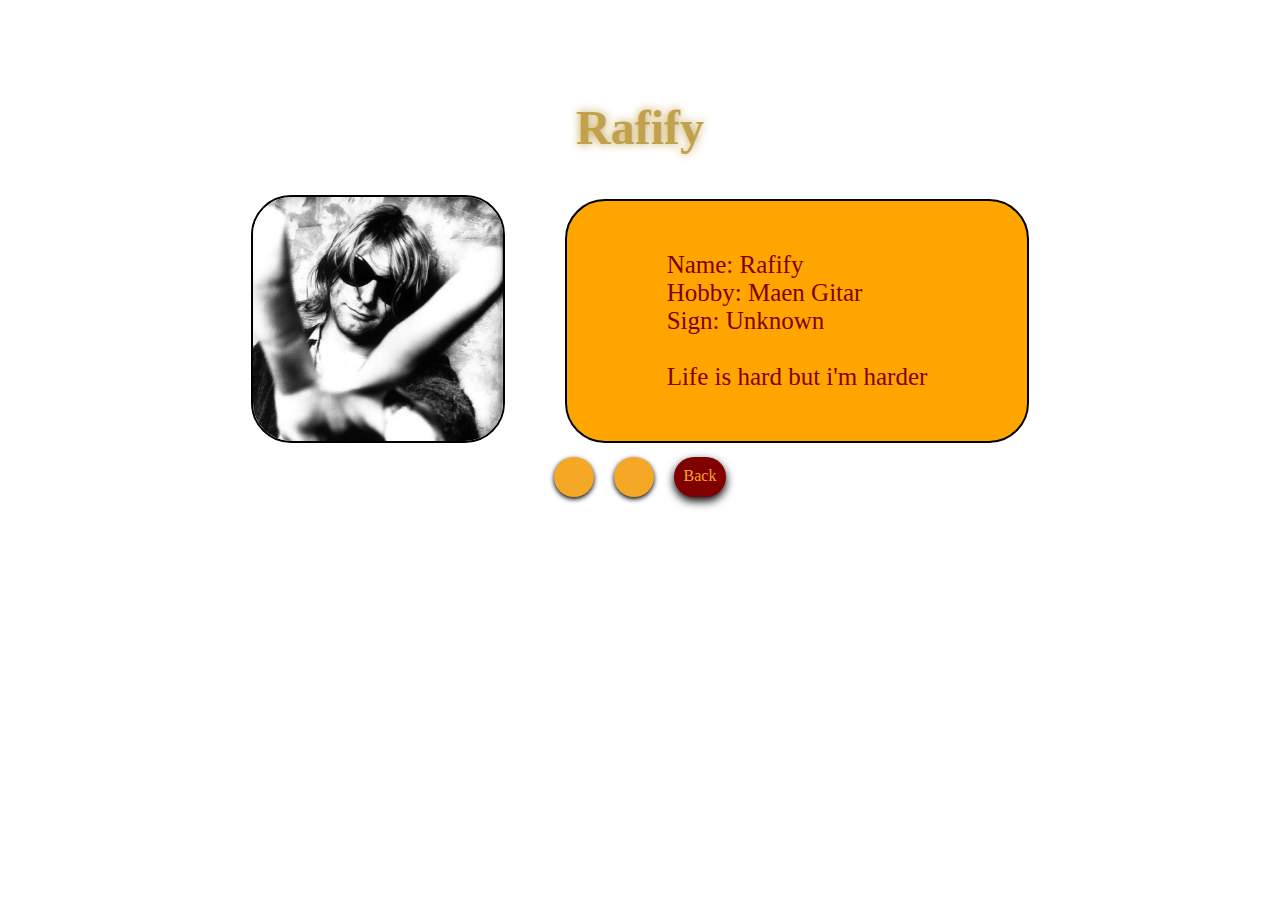
<file: web 2 (1)/web 2/admin-1/index.html>
<!DOCTYPE html>
<html lang="en">

<head>
    <meta charset="UTF-8">
    <meta name="viewport" content="width=device-width, initial-scale=1.0">
    <title>About Admin</title>
    <link rel="stylesheet" href="style.css">
    <link rel="stylesheet" href="https://unicons.iconscout.com/release/v4.2.0/css/line.css">
</head>

<body>
    <div class="admin-profile">
        <h1 class="admin-title-big">Rafify</h1>
        <div class="admin-profile-content">
            <div class="admin-profile-img">
                <img src="kurt cobain-admin2.jpeg" alt="Profile Besar">
            </div>
            <div class="admin-bio-box">
                <p>
                    Name: Rafify
                    <br>
                    Hobby: Maen Gitar
                    <br>
                    Sign: Unknown
                    <br>
                    <br>
                    Life is hard but i'm harder
                </p>
            </div>
        </div>
        <div class="admin-social">
            <div class="icon">
                <a href="https://www.instagram.com/rafify_0/" target="_blank"><i class="uil uil-instagram"></i></a>
            </div>
            <div class="icon">
                <a href="https://www.tiktok.com/@rebeccafanboy717?_r=1&_t=ZS-93wdczyke2y" target="_blank"><i class="uil uil-outline"></i></a>
            </div>
            <a href="/main-website/index.html#admin" class="btn-admin">Back</a>
        </div>
    </div>
</body>

</html>
</file>
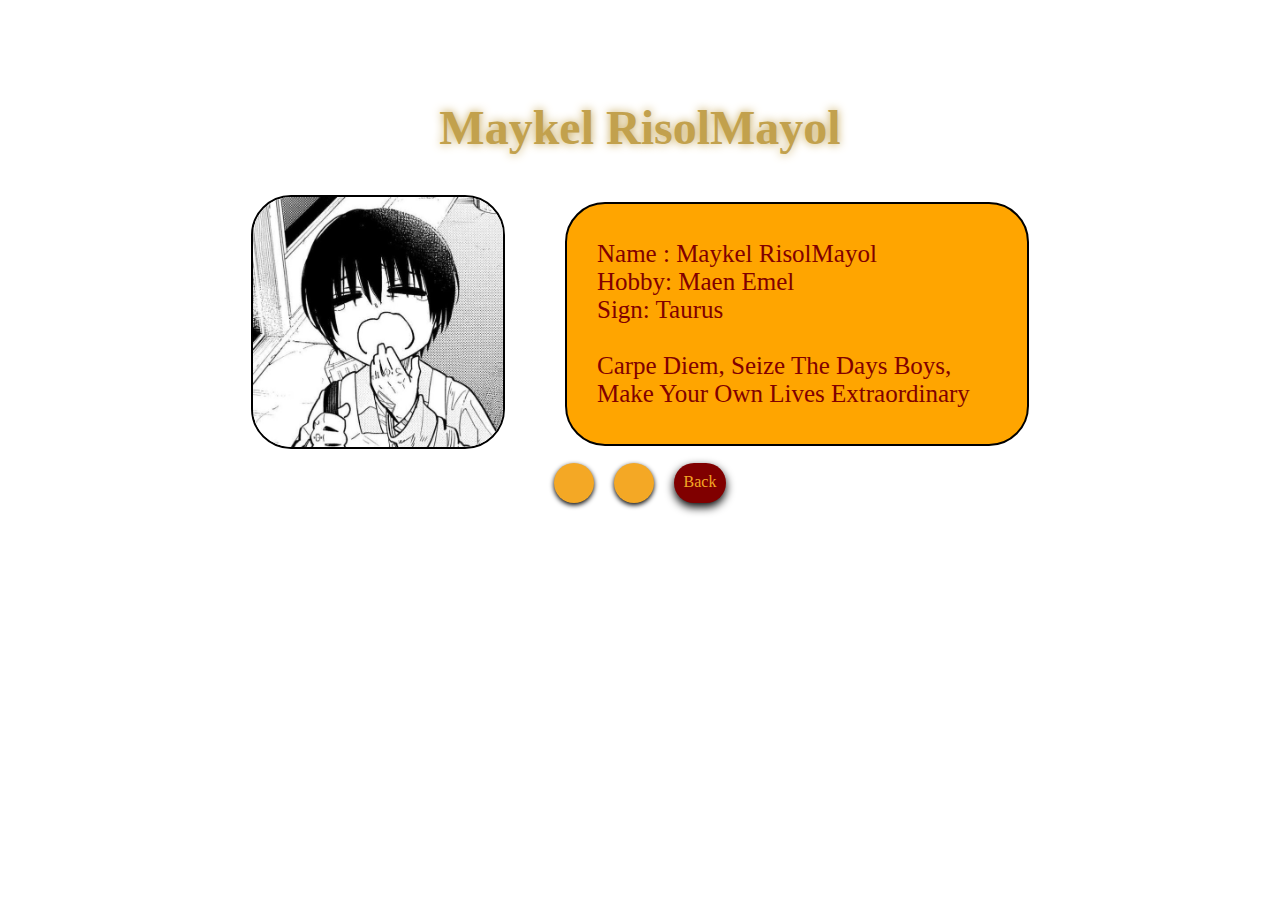
<file: web 2 (1)/web 2/admin-2/index.html>
<!DOCTYPE html>
<html lang="en">

<head>
    <meta charset="UTF-8">
    <meta name="viewport" content="width=device-width, initial-scale=1.0">
    <title>About Admin</title>
    <link rel="stylesheet" href="style.css">
    <link rel="stylesheet" href="https://unicons.iconscout.com/release/v4.2.0/css/line.css">
</head>

<body>
    <div class="admin-profile">
        <h1 class="admin-title-big">Maykel RisolMayol</h1>
        <div class="admin-profile-content">
            <div class="admin-profile-img">
                <img src="nagumo-admin1.jpeg" alt="Profile Besar">
            </div>
            <div class="admin-bio-box">
                <p>
                    Name : Maykel RisolMayol
                    <br>
                    Hobby: Maen Emel
                    <br>
                    Sign: Taurus
                    <br>
                    <br>
                    Carpe Diem, Seize The Days Boys, Make Your Own Lives Extraordinary
                </p>
            </div>
        </div>
        <div class="admin-social">
            <div class="icon">
                <a href="https://www.instagram.com/risollmayoll/"><i class="uil uil-instagram"></i></a>
            </div>
            <div class="icon">
                <a href="https://www.tiktok.com/@naars503?_r=1&_t=ZS-93wdZSok9EG"><i class="uil uil-outline"></i></a>
            </div>
            <a href="/main-website/index.html#admin" class="btn-admin">Back</a>
        </div>
    </div>

</body>

</html>
</file>
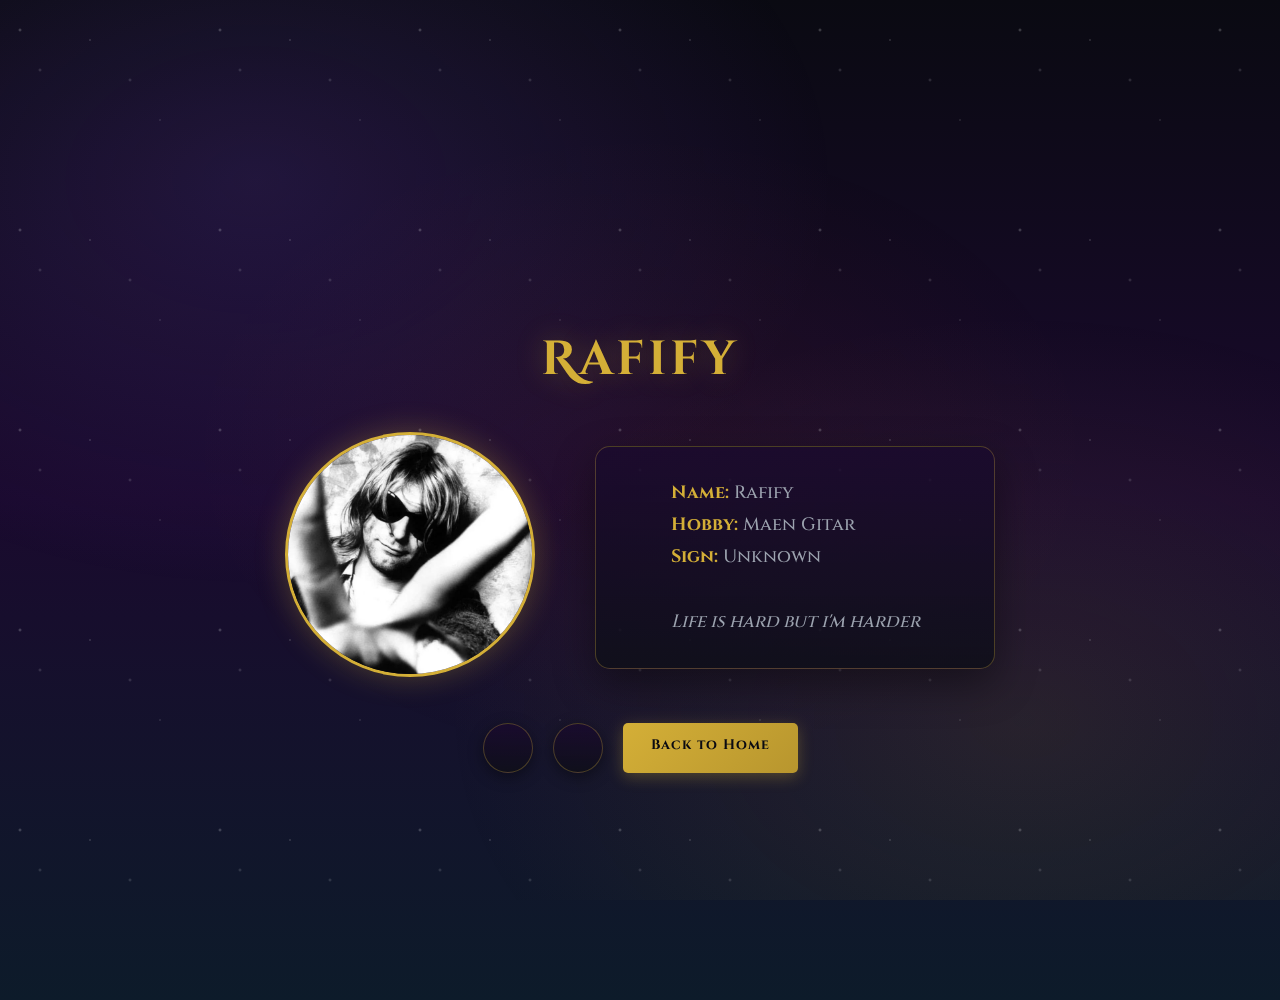
<file: web 2 (1)/web 2/1/admin-1/index.html>
<!DOCTYPE html>
<html lang="en">

<head>
    <meta charset="UTF-8">
    <meta name="viewport" content="width=device-width, initial-scale=1.0">
    <title>About Admin - Rafify</title>
    <link rel="stylesheet" href="style.css">
    <link rel="stylesheet" href="https://unicons.iconscout.com/release/v4.2.0/css/line.css">
    <link rel="stylesheet" href="https://cdnjs.cloudflare.com/ajax/libs/animate.css/4.1.1/animate.min.css" />
</head>

<body>
    <div class="admin-profile">
        <h1 class="admin-title-big animate__animated animate__fadeInDown">Rafify</h1>
        <div class="admin-profile-content">
            <div class="admin-profile-img animate__animated animate__fadeInLeft">
                <img src="kurt cobain-admin2.jpeg" alt="Profile Rafify">
            </div>
            <div class="admin-bio-box animate__animated animate__fadeInRight">
                <p>
                    <strong>Name:</strong> Rafify<br>
                    <strong>Hobby:</strong> Maen Gitar<br>
                    <strong>Sign:</strong> Unknown<br>
                    <br>
                    <em>Life is hard but i'm harder</em>
                </p>
            </div>
        </div>
        <div class="admin-social animate__animated animate__fadeInUp">
            <div class="icon">
                <a href="https://www.instagram.com/rafify_0/" target="_blank"><i class="uil uil-instagram"></i></a>
            </div>
            <div class="icon">
                <a href="https://www.tiktok.com/@rebeccafanboy717?_r=1&_t=ZS-93wdczyke2y" target="_blank"><i class="uil uil-outline"></i></a>
            </div>
            <a href="../index.html#admin" class="btn-admin">Back to Home</a>
        </div>
    </div>
</body>

</html>
</file>
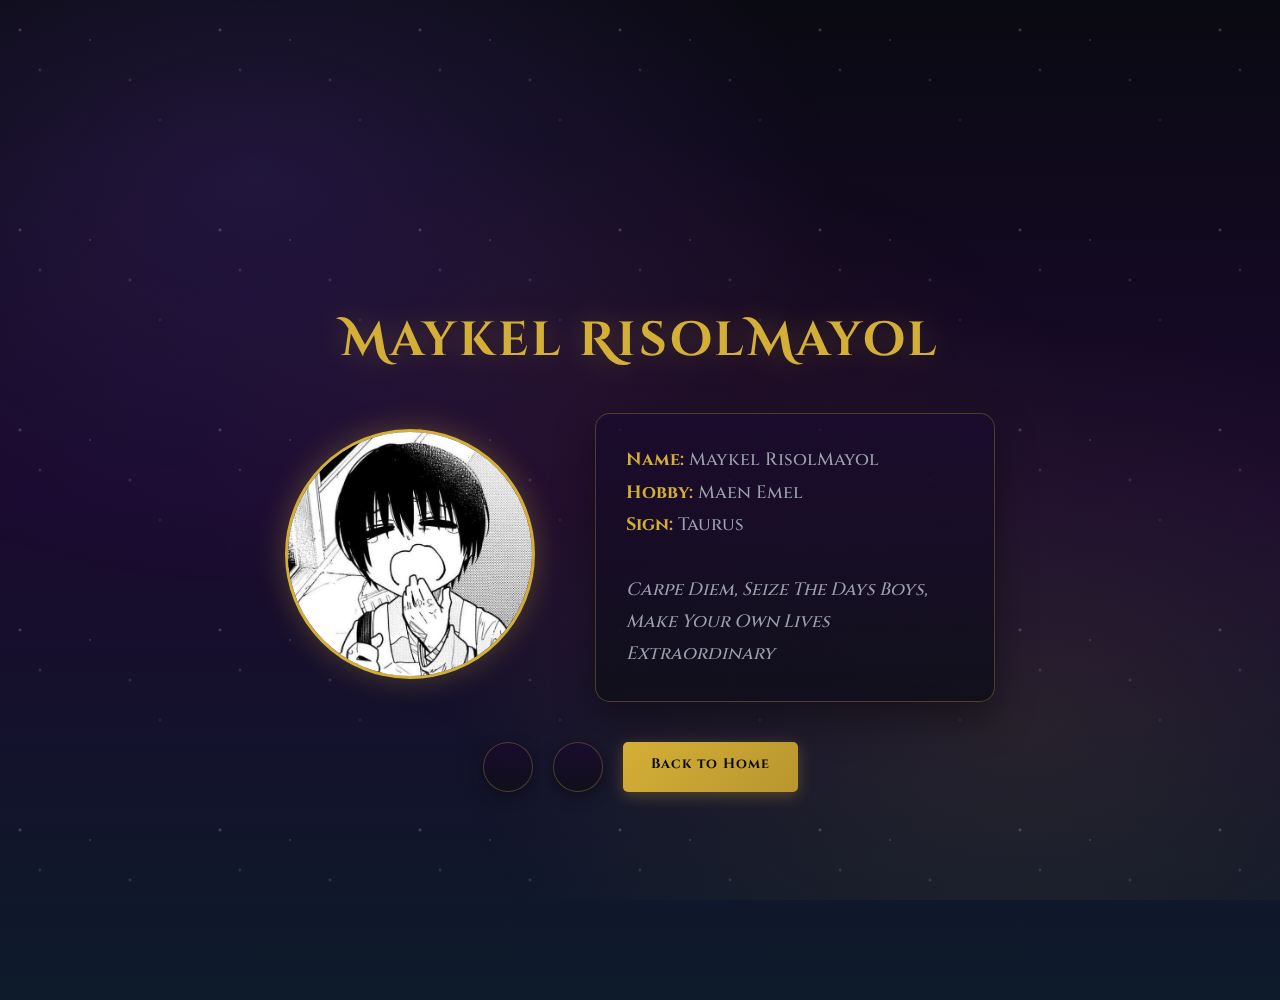
<file: web 2 (1)/web 2/1/admin-2/index.html>
<!DOCTYPE html>
<html lang="en">

<head>
    <meta charset="UTF-8">
    <meta name="viewport" content="width=device-width, initial-scale=1.0">
    <title>About Admin - Maykel</title>
    <link rel="stylesheet" href="style.css">
    <link rel="stylesheet" href="https://unicons.iconscout.com/release/v4.2.0/css/line.css">
    <link rel="stylesheet" href="https://cdnjs.cloudflare.com/ajax/libs/animate.css/4.1.1/animate.min.css" />
</head>

<body>
    <div class="admin-profile">
        <h1 class="admin-title-big animate__animated animate__fadeInDown">Maykel RisolMayol</h1>
        <div class="admin-profile-content">
            <div class="admin-profile-img animate__animated animate__fadeInLeft">
                <img src="nagumo-admin1.jpeg" alt="Profile Maykel">
            </div>
            <div class="admin-bio-box animate__animated animate__fadeInRight">
                <p>
                    <strong>Name:</strong> Maykel RisolMayol<br>
                    <strong>Hobby:</strong> Maen Emel<br>
                    <strong>Sign:</strong> Taurus<br>
                    <br>
                    <em>Carpe Diem, Seize The Days Boys, Make Your Own Lives Extraordinary</em>
                </p>
            </div>
        </div>
        <div class="admin-social animate__animated animate__fadeInUp">
            <div class="icon">
                <a href="https://www.instagram.com/risollmayoll/" target="_blank"><i class="uil uil-instagram"></i></a>
            </div>
            <div class="icon">
                <a href="https://www.tiktok.com/@naars503?_r=1&_t=ZS-93wdZSok9EG" target="_blank"><i class="uil uil-outline"></i></a>
            </div>
            <a href="../index.html#admin" class="btn-admin">Back to Home</a>
        </div>
    </div>

</body>

</html>
</file>
<file: web 2 (1)/web 2/admin-1/style.css>
.admin-profile {
    margin-top: 100px;
    text-align: center;
}

.admin-title-big {
    font-size: 48px;
    color: #C2A14D;
    text-shadow: 0 0 10px #C2A14D;
    margin-bottom: 40px;
}

.admin-profile-content {
    display: flex;
    justify-content: center;
    align-items: center;
    gap: 60px;
}

.admin-profile-img img {
    width: 250px;
    border-radius: 40px;
    border: 2px solid black;
}

.admin-bio-box {
    width: 400px;
    height: 180px;
    background: orange;
    border-radius: 40px;
    border: 2px solid black;
    display: flex;
    justify-content: center;
    align-items: center;
    font-weight: 500;
    color: maroon;
    padding: 30px;
    text-align: left;
}

.admin-bio-box p {
    font-size: 25px;
}

.admin-social {
    margin-top: 10px;
    display: flex;
    justify-content: center;
    gap: 20px;
}

.icon a {
   display: flex;
    justify-content: center;
    align-items: center;
    width: 40px;
    height: 40px;
    border-radius: 50%;
    color: black;
    background-color: #f4a825;
    box-shadow: 0px 2px 5px rgba(0, 0, 0, 25);
    cursor: pointer;
    transition: all 0.3s ease-in-out;
}

.icon a:hover {
    color: maroon;
    text-shadow: 0 0 10px maroon;
    transition:  all 0.3s ease;
    transform: translateY(-3px);
}

.btn-admin {
    background-color: maroon;
    color: #f4a825;
    border-radius: 30px;
    padding: 10px 10px;
    box-shadow: 0 4px 10px black;
    text-decoration: none;
    transition: all 0.3s ease-in-out;
}

.btn-admin:hover {
    font-size: 20px;
    padding: 20px 20px;
    box-shadow: 0px 4px 10px rgba(0,0,0,0.5);
    color: #f4a825;
    text-shadow: 0 0 20px #f4a825;
}

@media all and (max-width:900px){
    body{
        flex-direction: column;
        align-items: center;
    }

    .admin-profile-content{
        flex-direction: column;
    }

    .admin-bio-box{
        width: 250px;
    }

    .admin-bio-box p{
        font-size: 20px;
    }
}
</file>
<file: web 2 (1)/web 2/admin-2/style.css>
.admin-profile {
    margin-top: 100px;
    text-align: center;
}

.admin-title-big {
    font-size: 48px;
    color: #C2A14D;
    text-shadow: 0 0 10px #C2A14D;
    margin-bottom: 40px;
}

.admin-profile-content {
    display: flex;
    justify-content: center;
    align-items: center;
    gap: 60px;
}

.admin-profile-img img {
    width: 250px;
    border-radius: 40px;
    border: 2px solid black;
}

.admin-bio-box {
    width: 400px;
    height: 180px;
    background: orange;
    border-radius: 40px;
    border: 2px solid black;
    display: flex;
    justify-content: center;
    align-items: center;
    font-weight: 500;
    color: maroon;
    padding: 30px;
    text-align: left;
}

.admin-bio-box p {
    font-size: 25px;
}

.admin-social {
    margin-top: 10px;
    display: flex;
    justify-content: center;
    gap: 20px;
}

.icon a {
   display: flex;
    justify-content: center;
    align-items: center;
    width: 40px;
    height: 40px;
    border-radius: 50%;
    color: black;
    background-color: #f4a825;
    box-shadow: 0px 2px 5px rgba(0, 0, 0, 25);
    cursor: pointer;
    transition: all 0.3s ease-in-out;
}

.icon a:hover {
    color: maroon;
    text-shadow: 0 0 10px maroon;
    transition:  all 0.3s ease;
    transform: translateY(-3px);
}

.btn-admin {
    background-color: maroon;
    color: #f4a825;
    border-radius: 30px;
    padding: 10px 10px;
    box-shadow: 0 4px 10px black;
    text-decoration: none;
    transition: all 0.3s ease-in-out;
}

.btn-admin:hover {
    font-size: 20px;
    padding: 20px 20px;
    box-shadow: 0px 4px 10px rgba(0,0,0,0.5);
    color: #f4a825;
    text-shadow: 0 0 20px #f4a825;
}

@media all and (max-width:900px){
    body{
        flex-direction: column;
        align-items: center;
    }

    .admin-profile-content{
        flex-direction: column;
    }

    .admin-bio-box{
        width: 250px;
    }

    .admin-bio-box p{
        font-size: 20px;
    }
}
</file>
<file: web 2 (1)/web 2/1/admin-1/style.css>
@import url('https://fonts.googleapis.com/css2?family=Cinzel:wght@400;500;600;700&family=Cinzel+Decorative:wght@400;700&family=MedievalSharp&display=swap');

/* Fantasy Game Theme - Same as Main Website */
:root {
    --fantasy-dark: #0a0a12;
    --fantasy-purple: #1a0a2e;
    --fantasy-blue: #0d1b2a;
    --fantasy-gold: #d4af37;
    --fantasy-gold-light: #f0d76a;
    --fantasy-gold-dark: #b8962e;
    --fantasy-magic: #8b5cf6;
    --fantasy-magic-light: #a78bfa;
    --fantasy-fire: #f97316;
    --fantasy-text: #e8e6e3;
    --fantasy-text-muted: #9ca3af;
    --fantasy-border: rgba(212, 175, 55, 0.3);
    --fantasy-glow: rgba(139, 92, 246, 0.4);
}

* {
    margin: 0;
    padding: 0;
    box-sizing: border-box;
}

body {
    font-family: 'Cinzel', serif;
    background: linear-gradient(180deg, var(--fantasy-dark) 0%, var(--fantasy-purple) 50%, var(--fantasy-blue) 100%);
    color: var(--fantasy-text);
    min-height: 100vh;
    overflow-x: hidden;
    position: relative;
}

/* Fantasy background particles */
body::before {
    content: '';
    position: fixed;
    top: 0;
    left: 0;
    width: 100%;
    height: 100%;
    background: 
        radial-gradient(ellipse at 20% 20%, rgba(139, 92, 246, 0.15) 0%, transparent 40%),
        radial-gradient(ellipse at 80% 80%, rgba(212, 175, 55, 0.1) 0%, transparent 40%),
        radial-gradient(ellipse at 50% 50%, rgba(249, 115, 22, 0.05) 0%, transparent 50%);
    z-index: -2;
    pointer-events: none;
}

/* Stars effect */
body::after {
    content: '';
    position: fixed;
    top: 0;
    left: 0;
    width: 100%;
    height: 100%;
    background-image: 
        radial-gradient(2px 2px at 20px 30px, rgba(255,255,255,0.3), transparent),
        radial-gradient(2px 2px at 40px 70px, rgba(255,255,255,0.2), transparent),
        radial-gradient(1px 1px at 90px 40px, rgba(255,255,255,0.4), transparent),
        radial-gradient(2px 2px at 130px 80px, rgba(255,255,255,0.2), transparent),
        radial-gradient(1px 1px at 160px 120px, rgba(255,255,255,0.3), transparent);
    background-size: 200px 200px;
    z-index: -1;
    animation: twinkle 8s ease-in-out infinite;
    pointer-events: none;
}

@keyframes twinkle {
    0%, 100% { opacity: 0.5; }
    50% { opacity: 1; }
}

/* ==================== ADMIN PROFILE ==================== */
.admin-profile {
    margin-top: 100px;
    text-align: center;
    min-height: 100vh;
    display: flex;
    flex-direction: column;
    justify-content: center;
    align-items: center;
    padding: 50px 20px;
}

.admin-title-big {
    font-family: 'Cinzel Decorative', serif;
    font-size: 48px;
    color: var(--fantasy-gold);
    text-shadow: 0 0 30px rgba(212, 175, 55, 0.3);
    margin-bottom: 40px;
    letter-spacing: 3px;
}

.admin-profile-content {
    display: flex;
    justify-content: center;
    align-items: center;
    gap: 60px;
    flex-wrap: wrap;
}

.admin-profile-img img {
    width: 250px;
    border-radius: 50%;
    border: 3px solid var(--fantasy-gold);
    box-shadow: 0 0 30px rgba(212, 175, 55, 0.3);
    transition: all 0.4s ease;
    object-fit: cover;
    object-position: center;
}

.admin-profile-img img:hover {
    transform: scale(1.05);
    box-shadow: 0 0 40px rgba(212, 175, 55, 0.5);
}

.admin-bio-box {
    width: 400px;
    min-height: 180px;
    background: linear-gradient(180deg, rgba(26, 10, 46, 0.8) 0%, rgba(15, 15, 26, 0.9) 100%);
    border-radius: 15px;
    border: 1px solid var(--fantasy-border);
    display: flex;
    justify-content: center;
    align-items: center;
    font-weight: 500;
    color: var(--fantasy-text);
    padding: 30px;
    text-align: left;
    box-shadow: 0 15px 40px rgba(0, 0, 0, 0.4);
    transition: all 0.3s ease;
}

.admin-bio-box:hover {
    border-color: var(--fantasy-gold);
    box-shadow: 0 25px 60px rgba(0, 0, 0, 0.5);
}

.admin-bio-box p {
    font-size: 18px;
    line-height: 1.8;
    color: var(--fantasy-text-muted);
}

.admin-bio-box p strong {
    color: var(--fantasy-gold);
}

.admin-social {
    margin-top: 40px;
    display: flex;
    justify-content: center;
    gap: 20px;
    flex-wrap: wrap;
}

.icon a {
    display: flex;
    justify-content: center;
    align-items: center;
    width: 50px;
    height: 50px;
    border-radius: 50%;
    color: var(--fantasy-gold);
    background: linear-gradient(180deg, rgba(26, 10, 46, 0.8) 0%, rgba(15, 15, 26, 0.9) 100%);
    border: 1px solid var(--fantasy-border);
    box-shadow: 0 4px 15px rgba(0, 0, 0, 0.4);
    cursor: pointer;
    transition: all 0.3s ease-in-out;
    text-decoration: none;
    font-size: 20px;
}

.icon a:hover {
    color: var(--fantasy-gold-light);
    text-shadow: 0 0 20px rgba(212, 175, 55, 0.5);
    transform: translateY(-3px);
    border-color: var(--fantasy-gold);
    box-shadow: 0 8px 25px rgba(212, 175, 55, 0.3);
}

.btn-admin {
    display: inline-block;
    background: linear-gradient(135deg, var(--fantasy-gold), var(--fantasy-gold-dark));
    color: var(--fantasy-dark);
    border-radius: 5px;
    padding: 12px 28px;
    font-family: 'Cinzel', serif;
    font-weight: 700;
    font-size: 14px;
    text-decoration: none;
    transition: all 0.3s ease-in-out;
    letter-spacing: 1px;
    box-shadow: 0 4px 15px rgba(212, 175, 55, 0.3);
}

.btn-admin:hover {
    transform: translateY(-2px);
    box-shadow: 0 6px 25px rgba(212, 175, 55, 0.5);
    color: var(--fantasy-dark);
}

/* ==================== RESPONSIVE ==================== */
@media all and (max-width: 900px) {
    body {
        flex-direction: column;
        align-items: center;
    }

    .admin-profile-content {
        flex-direction: column;
    }

    .admin-bio-box {
        width: 90%;
        max-width: 400px;
    }

    .admin-bio-box p {
        font-size: 16px;
    }

    .admin-title-big {
        font-size: 36px;
    }

    .admin-profile-img img {
        width: 200px;
    }

    .admin-social {
        flex-direction: column;
        align-items: center;
    }

    .admin-social .icon,
    .admin-social .btn-admin {
        width: 100%;
        max-width: 200px;
    }
}
</file>
<file: web 2 (1)/web 2/1/admin-2/style.css>
@import url('https://fonts.googleapis.com/css2?family=Cinzel:wght@400;500;600;700&family=Cinzel+Decorative:wght@400;700&family=MedievalSharp&display=swap');

/* Fantasy Game Theme - Same as Main Website */
:root {
    --fantasy-dark: #0a0a12;
    --fantasy-purple: #1a0a2e;
    --fantasy-blue: #0d1b2a;
    --fantasy-gold: #d4af37;
    --fantasy-gold-light: #f0d76a;
    --fantasy-gold-dark: #b8962e;
    --fantasy-magic: #8b5cf6;
    --fantasy-magic-light: #a78bfa;
    --fantasy-fire: #f97316;
    --fantasy-text: #e8e6e3;
    --fantasy-text-muted: #9ca3af;
    --fantasy-border: rgba(212, 175, 55, 0.3);
    --fantasy-glow: rgba(139, 92, 246, 0.4);
}

* {
    margin: 0;
    padding: 0;
    box-sizing: border-box;
}

body {
    font-family: 'Cinzel', serif;
    background: linear-gradient(180deg, var(--fantasy-dark) 0%, var(--fantasy-purple) 50%, var(--fantasy-blue) 100%);
    color: var(--fantasy-text);
    min-height: 100vh;
    overflow-x: hidden;
    position: relative;
}

/* Fantasy background particles */
body::before {
    content: '';
    position: fixed;
    top: 0;
    left: 0;
    width: 100%;
    height: 100%;
    background: 
        radial-gradient(ellipse at 20% 20%, rgba(139, 92, 246, 0.15) 0%, transparent 40%),
        radial-gradient(ellipse at 80% 80%, rgba(212, 175, 55, 0.1) 0%, transparent 40%),
        radial-gradient(ellipse at 50% 50%, rgba(249, 115, 22, 0.05) 0%, transparent 50%);
    z-index: -2;
    pointer-events: none;
}

/* Stars effect */
body::after {
    content: '';
    position: fixed;
    top: 0;
    left: 0;
    width: 100%;
    height: 100%;
    background-image: 
        radial-gradient(2px 2px at 20px 30px, rgba(255,255,255,0.3), transparent),
        radial-gradient(2px 2px at 40px 70px, rgba(255,255,255,0.2), transparent),
        radial-gradient(1px 1px at 90px 40px, rgba(255,255,255,0.4), transparent),
        radial-gradient(2px 2px at 130px 80px, rgba(255,255,255,0.2), transparent),
        radial-gradient(1px 1px at 160px 120px, rgba(255,255,255,0.3), transparent);
    background-size: 200px 200px;
    z-index: -1;
    animation: twinkle 8s ease-in-out infinite;
    pointer-events: none;
}

@keyframes twinkle {
    0%, 100% { opacity: 0.5; }
    50% { opacity: 1; }
}

/* ==================== ADMIN PROFILE ==================== */
.admin-profile {
    margin-top: 100px;
    text-align: center;
    min-height: 100vh;
    display: flex;
    flex-direction: column;
    justify-content: center;
    align-items: center;
    padding: 50px 20px;
}

.admin-title-big {
    font-family: 'Cinzel Decorative', serif;
    font-size: 48px;
    color: var(--fantasy-gold);
    text-shadow: 0 0 30px rgba(212, 175, 55, 0.3);
    margin-bottom: 40px;
    letter-spacing: 3px;
}

.admin-profile-content {
    display: flex;
    justify-content: center;
    align-items: center;
    gap: 60px;
    flex-wrap: wrap;
}

.admin-profile-img img {
    width: 250px;
    border-radius: 50%;
    border: 3px solid var(--fantasy-gold);
    box-shadow: 0 0 30px rgba(212, 175, 55, 0.3);
    transition: all 0.4s ease;
    object-fit: cover;
    object-position: center;
}

.admin-profile-img img:hover {
    transform: scale(1.05);
    box-shadow: 0 0 40px rgba(212, 175, 55, 0.5);
}

.admin-bio-box {
    width: 400px;
    min-height: 180px;
    background: linear-gradient(180deg, rgba(26, 10, 46, 0.8) 0%, rgba(15, 15, 26, 0.9) 100%);
    border-radius: 15px;
    border: 1px solid var(--fantasy-border);
    display: flex;
    justify-content: center;
    align-items: center;
    font-weight: 500;
    color: var(--fantasy-text);
    padding: 30px;
    text-align: left;
    box-shadow: 0 15px 40px rgba(0, 0, 0, 0.4);
    transition: all 0.3s ease;
}

.admin-bio-box:hover {
    border-color: var(--fantasy-gold);
    box-shadow: 0 25px 60px rgba(0, 0, 0, 0.5);
}

.admin-bio-box p {
    font-size: 18px;
    line-height: 1.8;
    color: var(--fantasy-text-muted);
}

.admin-bio-box p strong {
    color: var(--fantasy-gold);
}

.admin-social {
    margin-top: 40px;
    display: flex;
    justify-content: center;
    gap: 20px;
    flex-wrap: wrap;
}

.icon a {
    display: flex;
    justify-content: center;
    align-items: center;
    width: 50px;
    height: 50px;
    border-radius: 50%;
    color: var(--fantasy-gold);
    background: linear-gradient(180deg, rgba(26, 10, 46, 0.8) 0%, rgba(15, 15, 26, 0.9) 100%);
    border: 1px solid var(--fantasy-border);
    box-shadow: 0 4px 15px rgba(0, 0, 0, 0.4);
    cursor: pointer;
    transition: all 0.3s ease-in-out;
    text-decoration: none;
    font-size: 20px;
}

.icon a:hover {
    color: var(--fantasy-gold-light);
    text-shadow: 0 0 20px rgba(212, 175, 55, 0.5);
    transform: translateY(-3px);
    border-color: var(--fantasy-gold);
    box-shadow: 0 8px 25px rgba(212, 175, 55, 0.3);
}

.btn-admin {
    display: inline-block;
    background: linear-gradient(135deg, var(--fantasy-gold), var(--fantasy-gold-dark));
    color: var(--fantasy-dark);
    border-radius: 5px;
    padding: 12px 28px;
    font-family: 'Cinzel', serif;
    font-weight: 700;
    font-size: 14px;
    text-decoration: none;
    transition: all 0.3s ease-in-out;
    letter-spacing: 1px;
    box-shadow: 0 4px 15px rgba(212, 175, 55, 0.3);
}

.btn-admin:hover {
    transform: translateY(-2px);
    box-shadow: 0 6px 25px rgba(212, 175, 55, 0.5);
    color: var(--fantasy-dark);
}

/* ==================== RESPONSIVE ==================== */
@media all and (max-width: 900px) {
    body {
        flex-direction: column;
        align-items: center;
    }

    .admin-profile-content {
        flex-direction: column;
    }

    .admin-bio-box {
        width: 90%;
        max-width: 400px;
    }

    .admin-bio-box p {
        font-size: 16px;
    }

    .admin-title-big {
        font-size: 36px;
    }

    .admin-profile-img img {
        width: 200px;
    }

    .admin-social {
        flex-direction: column;
        align-items: center;
    }

    .admin-social .icon,
    .admin-social .btn-admin {
        width: 100%;
        max-width: 200px;
    }
}
</file>
